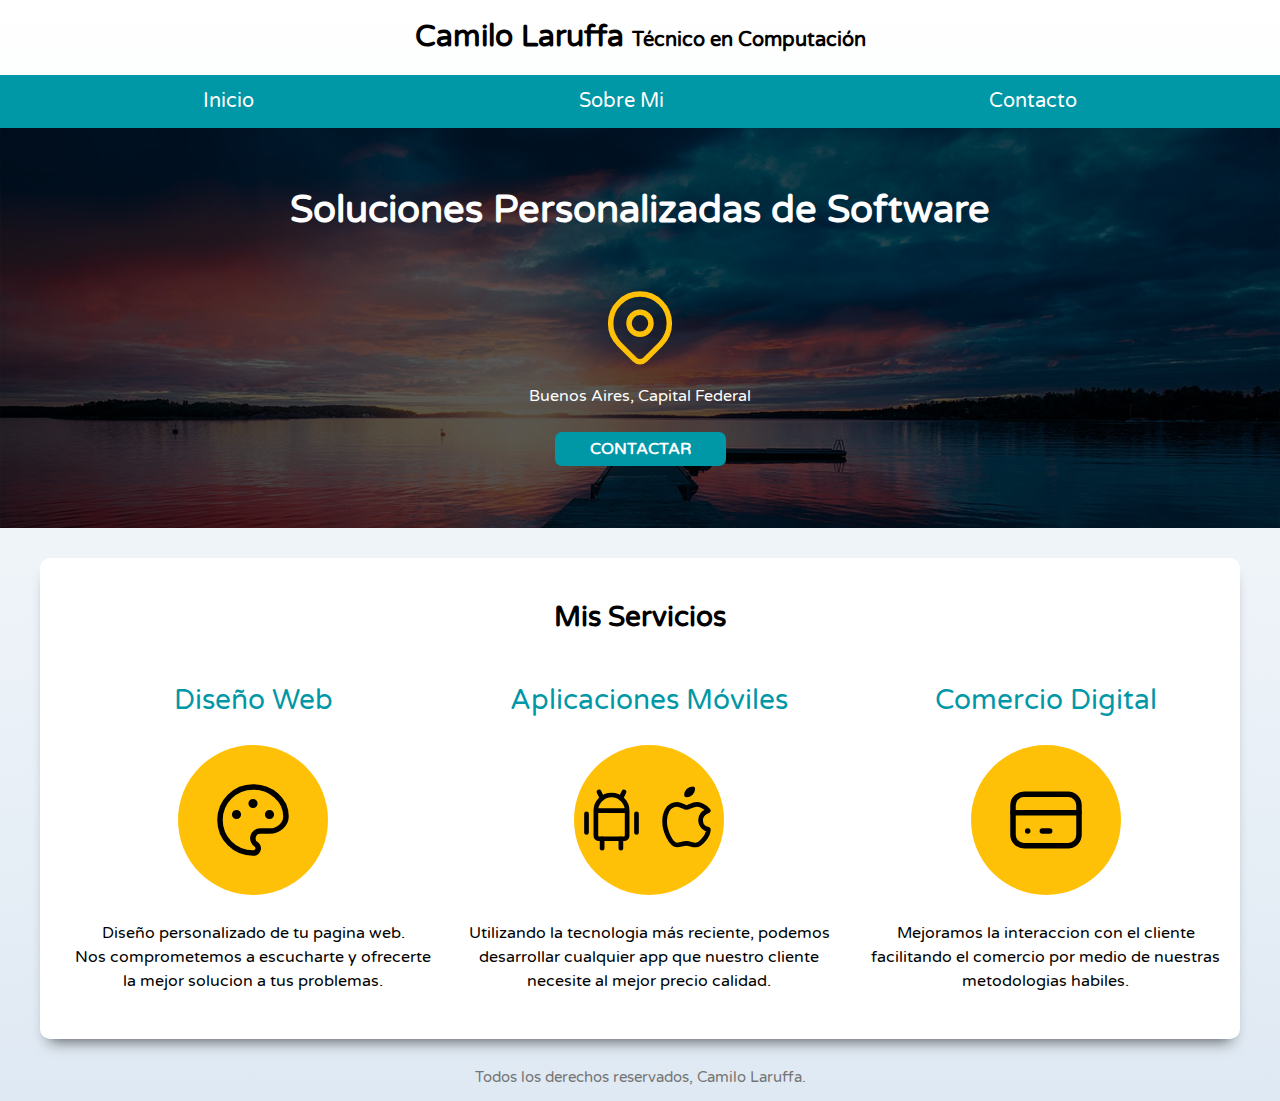
<file: index.html>
<!DOCTYPE html>
<html lang="en">

<head>
    <meta charset="UTF-8">
    <meta name="viewport" content="width=device-width, initial-scale=1.0">
    <title>Camilo - Inicio</title>
    <link rel="preload" href="css/normalize.css" as="style">
    <link rel="stylesheet" href="css/normalize.css">
    <link rel="preconnect" href="https://fonts.googleapis.com">
    <link rel="preconnect" href="https://fonts.gstatic.com" crossorigin>
    <link href="https://fonts.googleapis.com/css2?family=Varela+Round&display=swap" rel="stylesheet">
    <link rel="preload" href="css/styles.css" as="style">
    <link rel="stylesheet" href="css/styles.css">
    <link rel="icon" href="img/PLEASE.ico">
</head>

<body>
    <header>
        <h1 class="titulo">Camilo Laruffa <span>Técnico en Computación</span></h1>
    </header>

    <div class="nav-bg">
        <nav class="navegacion-principal contenedor">
            <a href="#">Inicio</a>
            <a href="sobre_mi.html">Sobre Mi</a>
            <a href="contacto.html" target="_blank" rel="noreferrer">Contacto</a>
        </nav>
    </div>

    <section class="seccion-desarrollo">
        <div class="contenido-desarrollo">
            <h2>Soluciones Personalizadas de Software</h2>

            <svg xmlns="http://www.w3.org/2000/svg" class="icon icon-tabler icon-tabler-map-pin" width="88" height="88"
                viewBox="0 0 24 24" stroke-width="1.5" stroke="#FFC107" fill="none" stroke-linecap="round"
                stroke-linejoin="round">
                <path stroke="none" d="M0 0h24v24H0z" fill="none" />
                <circle cx="12" cy="11" r="3" />
                <path d="M17.657 16.657l-4.243 4.243a2 2 0 0 1 -2.827 0l-4.244 -4.243a8 8 0 1 1 11.314 0z" />
            </svg>
            <p>Buenos Aires, Capital Federal</p>

            <a class="boton" href="https://www.youtube.com/watch?v=dQw4w9WgXcQ">Contactar</a>
        </div>

    </section>

    <div class="contenedor sombra">
        <h2 class="titulo">Mis Servicios</h2>
        <main class="servicios">
            <section class="servicio">
                <h3>Diseño Web</h3>
                <div class="icono">

                    <svg xmlns="http://www.w3.org/2000/svg" class="icon icon-tabler icon-tabler-palette" width="88"
                        height="88" viewBox="0 0 24 24" stroke-width="1.5" stroke="#000000" fill="none"
                        stroke-linecap="round" stroke-linejoin="round">
                        <path stroke="none" d="M0 0h24v24H0z" fill="none" />
                        <path
                            d="M12 21a9 9 0 1 1 0 -18a9 8 0 0 1 9 8a4.5 4 0 0 1 -4.5 4h-2.5a2 2 0 0 0 -1 3.75a1.3 1.3 0 0 1 -1 2.25" />
                        <circle cx="7.5" cy="10.5" r=".5" fill="currentColor" />
                        <circle cx="12" cy="7.5" r=".5" fill="currentColor" />
                        <circle cx="16.5" cy="10.5" r=".5" fill="currentColor" />
                    </svg>
                </div>
                <p>Diseño personalizado de tu pagina web. <br> Nos comprometemos a escucharte y ofrecerte la mejor solucion a tus problemas.
                </p>
            </section>

            <section class="servicio">
                <h3>Aplicaciones Móviles</h3>
                <div class="icono">
                    <svg xmlns="http://www.w3.org/2000/svg" class="icon icon-tabler icon-tabler-brand-android"
                        width="88" height="88" viewBox="0 0 24 24" stroke-width="1.5" stroke="#000000" fill="none"
                        stroke-linecap="round" stroke-linejoin="round">
                        <path stroke="none" d="M0 0h24v24H0z" fill="none" />
                        <line x1="4" y1="10" x2="4" y2="16" />
                        <line x1="20" y1="10" x2="20" y2="16" />
                        <path d="M7 9h10v8a1 1 0 0 1 -1 1h-8a1 1 0 0 1 -1 -1v-8a5 5 0 0 1 10 0" />
                        <line x1="8" y1="3" x2="9" y2="5" />
                        <line x1="16" y1="3" x2="15" y2="5" />
                        <line x1="9" y1="18" x2="9" y2="21" />
                        <line x1="15" y1="18" x2="15" y2="21" />
                    </svg>
                    <svg xmlns="http://www.w3.org/2000/svg" class="icon icon-tabler icon-tabler-brand-apple" width="88"
                        height="88" viewBox="0 0 24 24" stroke-width="1.5" stroke="#000000" fill="none"
                        stroke-linecap="round" stroke-linejoin="round">
                        <path stroke="none" d="M0 0h24v24H0z" fill="none" />
                        <path
                            d="M9 7c-3 0 -4 3 -4 5.5c0 3 2 7.5 4 7.5c1.088 -.046 1.679 -.5 3 -.5c1.312 0 1.5 .5 3 .5s4 -3 4 -5c-.028 -.01 -2.472 -.403 -2.5 -3c-.019 -2.17 2.416 -2.954 2.5 -3c-1.023 -1.492 -2.951 -1.963 -3.5 -2c-1.433 -.111 -2.83 1 -3.5 1c-.68 0 -1.9 -1 -3 -1z" />
                        <path d="M12 4a2 2 0 0 0 2 -2a2 2 0 0 0 -2 2" />
                    </svg>
                </div>

                <p>Utilizando la tecnologia más reciente, podemos desarrollar cualquier app que nuestro cliente necesite al mejor precio calidad.
                </p>
            </section>

            <section class="servicio">
                <h3>Comercio Digital</h3>
                <div class="icono">
                    <svg xmlns="http://www.w3.org/2000/svg" class="icon icon-tabler icon-tabler-credit-card" width="88"
                        height="88" viewBox="0 0 24 24" stroke-width="1.5" stroke="#000000" fill="none"
                        stroke-linecap="round" stroke-linejoin="round">
                        <path stroke="none" d="M0 0h24v24H0z" fill="none" />
                        <rect x="3" y="5" width="18" height="14" rx="3" />
                        <line x1="3" y1="10" x2="21" y2="10" />
                        <line x1="7" y1="15" x2="7.01" y2="15" />
                        <line x1="11" y1="15" x2="13" y2="15" />
                    </svg>
                </div>

                <p>Mejoramos la interaccion con el cliente facilitando el comercio por medio de nuestras metodologias habiles.
                </p>
            </section>
        </main>

        
    </div>

    <footer>
        <p>Todos los derechos reservados, Camilo Laruffa.</p>
    </footer>
</body>

</html>
</file>
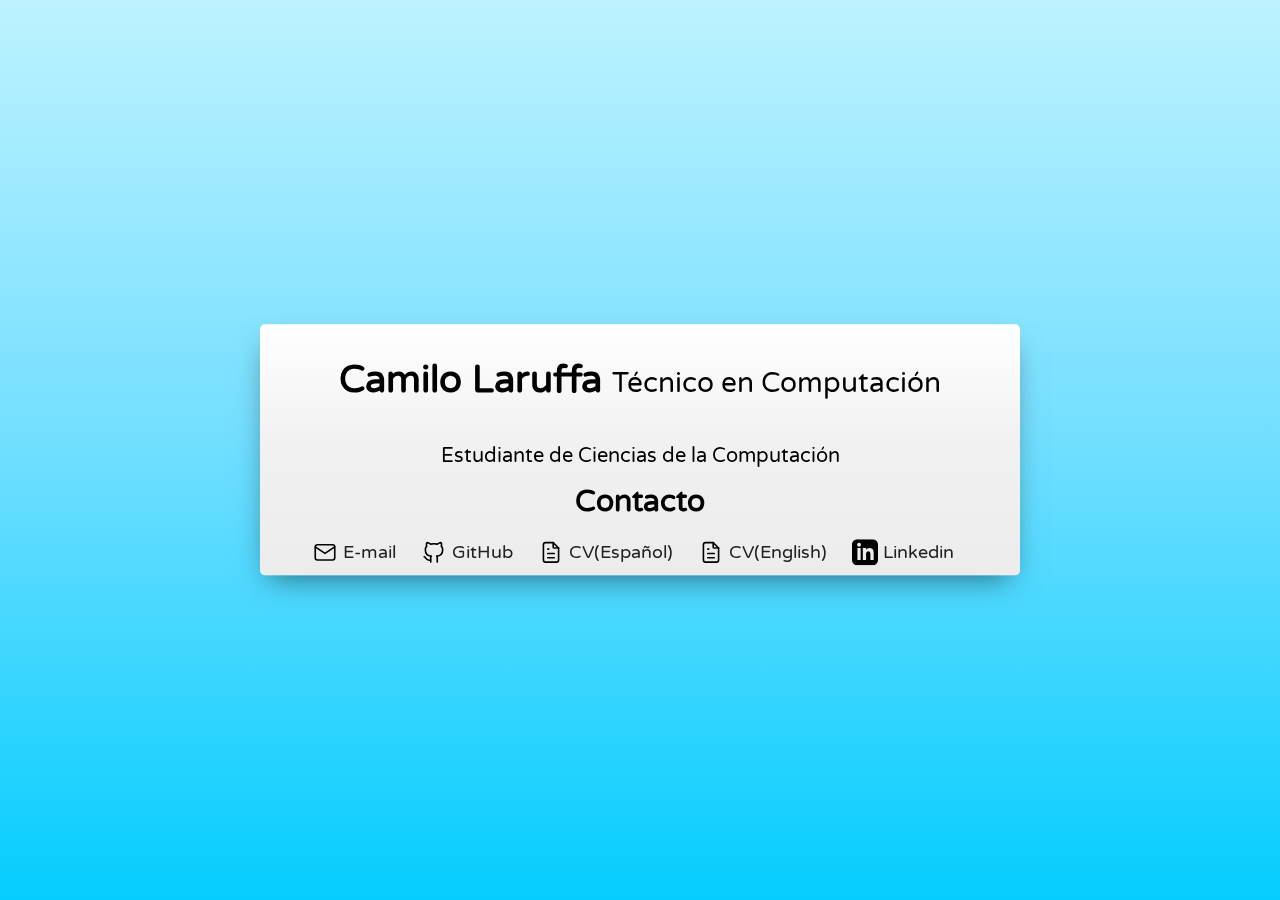
<file: contacto.html>
<!DOCTYPE html>
<html lang="en">

<head>
    <meta charset="UTF-8">
    <meta name="viewport" content="width=device-width, initial-scale=1.0">
    <meta name="description" content="Si estas buscando a alguien sin experiencia pero con ganas de aprender, Camilo Laruffa es el indicado.">
    <title>Camilo Laruffa</title>
    <link rel="preconnect" href="https://fonts.googleapis.com">
    <link rel="preconnect" href="https://fonts.gstatic.com" crossorigin>
    <link href="https://fonts.googleapis.com/css2?family=Varela+Round&display=swap" rel="stylesheet">
    <link rel="preload" href="css/normalize.css" as="style">
    <link rel="preload" href="css/styles-contacto.css">
    <link rel="stylesheet" href="css/normalize.css">
    <link rel="stylesheet" href="css/styles-contacto.css">
    <link rel="icon" href="res/page-icon.ico">
</head>

<body>
    <main class="card fade-in shadow">
        <h1>Camilo Laruffa <span>Técnico en Computación</span></h1>
        <h2>Estudiante de Ciencias de la Computación</h2>
        <h3>Contacto</h3>
        <div class="contacto">
            <div class="link">
                <svg xmlns="http://www.w3.org/2000/svg" class="icon icon-tabler icon-tabler-mail chiquito" width="48"
                    height="48" viewBox="0 0 24 24" stroke-width="1.5" stroke="#000000" fill="none"
                    stroke-linecap="round" stroke-linejoin="round">
                    <path stroke="none" d="M0 0h24v24H0z" fill="none" />
                    <rect x="3" y="5" width="18" height="14" rx="2" />
                    <polyline points="3 7 12 13 21 7" />
                </svg>
                <a href="mailto:laruffacamilo@gmail.com">E-mail</a>
            </div>
            <div class="link">
                <svg xmlns="http://www.w3.org/2000/svg" class="icon icon-tabler icon-tabler-brand-github chiquito"
                    width="48" height="48" viewBox="0 0 24 24" stroke-width="1.5" stroke="#000000" fill="none"
                    stroke-linecap="round" stroke-linejoin="round">
                    <path stroke="none" d="M0 0h24v24H0z" fill="none" />
                    <path
                        d="M9 19c-4.3 1.4 -4.3 -2.5 -6 -3m12 5v-3.5c0 -1 .1 -1.4 -.5 -2c2.8 -.3 5.5 -1.4 5.5 -6a4.6 4.6 0 0 0 -1.3 -3.2a4.2 4.2 0 0 0 -.1 -3.2s-1.1 -.3 -3.5 1.3a12.3 12.3 0 0 0 -6.2 0c-2.4 -1.6 -3.5 -1.3 -3.5 -1.3a4.2 4.2 0 0 0 -.1 3.2a4.6 4.6 0 0 0 -1.3 3.2c0 4.6 2.7 5.7 5.5 6c-.6 .6 -.6 1.2 -.5 2v3.5" />
                </svg>
                <a href="https://github.com/camilo-laruffa" target="_blank" rel="noreferrer">GitHub</a>
            </div>
            <div class="link">
                <svg xmlns="http://www.w3.org/2000/svg" class="icon icon-tabler icon-tabler-file-text chiquito"
                    width="48" height="48" viewBox="0 0 24 24" stroke-width="1.5" stroke="#000000" fill="none"
                    stroke-linecap="round" stroke-linejoin="round">
                    <path stroke="none" d="M0 0h24v24H0z" fill="none" />
                    <path d="M14 3v4a1 1 0 0 0 1 1h4" />
                    <path d="M17 21h-10a2 2 0 0 1 -2 -2v-14a2 2 0 0 1 2 -2h7l5 5v11a2 2 0 0 1 -2 2z" />
                    <line x1="9" y1="9" x2="10" y2="9" />
                    <line x1="9" y1="13" x2="15" y2="13" />
                    <line x1="9" y1="17" x2="15" y2="17" />
                </svg>
                <a href="res/Camilo Laruffa.pdf" target="_blank" rel="noreferrer">CV(Español)</a>
            </div>
            <div class="link">
                <svg xmlns="http://www.w3.org/2000/svg" class="icon icon-tabler icon-tabler-file-text chiquito"
                    width="48" height="48" viewBox="0 0 24 24" stroke-width="1.5" stroke="#000000" fill="none"
                    stroke-linecap="round" stroke-linejoin="round">
                    <path stroke="none" d="M0 0h24v24H0z" fill="none" />
                    <path d="M14 3v4a1 1 0 0 0 1 1h4" />
                    <path d="M17 21h-10a2 2 0 0 1 -2 -2v-14a2 2 0 0 1 2 -2h7l5 5v11a2 2 0 0 1 -2 2z" />
                    <line x1="9" y1="9" x2="10" y2="9" />
                    <line x1="9" y1="13" x2="15" y2="13" />
                    <line x1="9" y1="17" x2="15" y2="17" />
                </svg>
                <a href="res/Camilo Laruffa_english.pdf" target="_blank" rel="noreferrer">CV(English)</a>
            </div>
            <div class="link">
                <svg xmlns="http://www.w3.org/2000/svg" class="chiquito" width="24" height="24" viewBox="0 0 24 24">
                    <path
                        d="M19 0h-14c-2.761 0-5 2.239-5 5v14c0 2.761 2.239 5 5 5h14c2.762 0 5-2.239 5-5v-14c0-2.761-2.238-5-5-5zm-11 19h-3v-11h3v11zm-1.5-12.268c-.966 0-1.75-.79-1.75-1.764s.784-1.764 1.75-1.764 1.75.79 1.75 1.764-.783 1.764-1.75 1.764zm13.5 12.268h-3v-5.604c0-3.368-4-3.113-4 0v5.604h-3v-11h3v1.765c1.396-2.586 7-2.777 7 2.476v6.759z" />
                </svg>
                <a href="https://www.linkedin.com/in/camilo-noel-laruffa-7a05411aa/" target="_blank" rel="noreferrer">Linkedin</a>
            </div>
        </div>
    </main>
    <img src="res/dog.gif" alt="hehe_dog" class="dog movement">
    <img src="res/dog.gif" alt="hehe_dog" class="anotherDog anotherMovement">
</body>

</html>
</file>
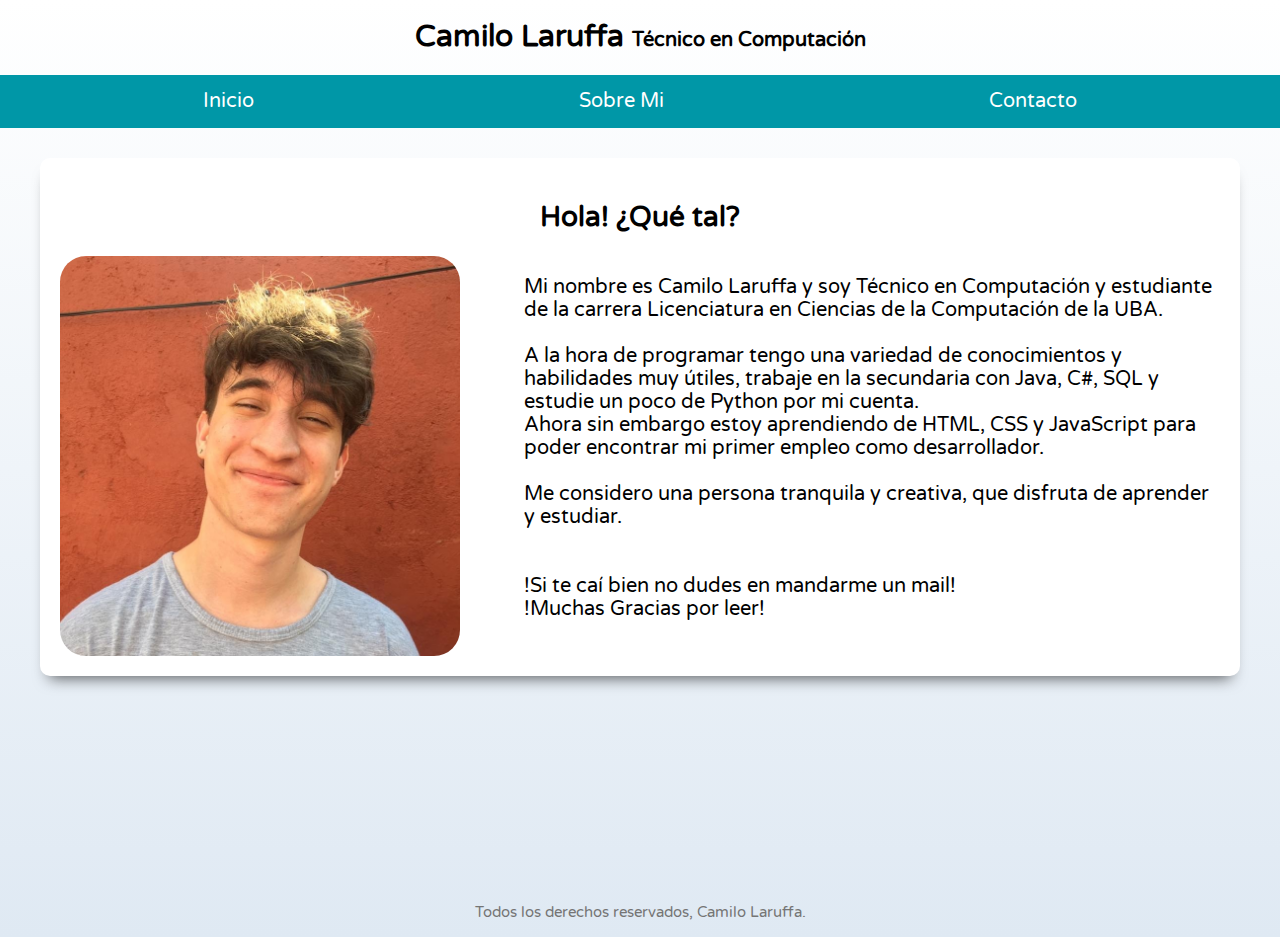
<file: sobre_mi.html>
<!DOCTYPE html>
<html lang="en">

<head>
    <meta charset="UTF-8">
    <meta name="viewport" content="width=device-width, initial-scale=1.0">
    <title>Camilo - Inicio</title>
    <link rel="preload" href="css/normalize.css" as="style">
    <link rel="stylesheet" href="css/normalize.css">
    <link rel="preconnect" href="https://fonts.googleapis.com">
    <link rel="preconnect" href="https://fonts.gstatic.com" crossorigin>
    <link href="https://fonts.googleapis.com/css2?family=Varela+Round&display=swap" rel="stylesheet">
    <link rel="preload" href="css/styles.css" as="style">
    <link rel="stylesheet" href="css/styles.css">
    <link rel="icon" href="img/PLEASE.ico">
</head>

<body class="body-yo">
    <header>
        <h1 class="titulo">Camilo Laruffa <span>Técnico en Computación</span></h1>
    </header>

    <div class="nav-bg">
        <nav class="navegacion-principal contenedor">
            <a href="index.html">Inicio</a>
            <a href="sobre_mi.html">Sobre Mi</a>
            <a href="contacto.html" target="_blank" rel="noreferrer">Contacto</a>
        </nav>
    </div>

    

    <div class="contenedor sombra">
        <h2 class="titulo">Hola! ¿Qué tal?</h2>
        <div class="contenedor-info">
            <img src="img/yo.jpg" alt="yo" class="img-yo">
            <p class="p-yo">Mi nombre es Camilo Laruffa y soy Técnico en Computación y estudiante de la carrera Licenciatura en Ciencias de la Computación de la UBA.
                <br><br>A la hora de programar tengo una variedad de conocimientos y habilidades muy útiles, 
                trabaje en la secundaria con Java, C#, SQL y estudie un poco de Python por mi cuenta. <br>Ahora sin embargo estoy aprendiendo de HTML, CSS y JavaScript para poder 
                encontrar mi primer empleo como desarrollador. 
                <br><br>Me considero una persona tranquila y creativa, que disfruta de aprender y estudiar. 
                <br><br><br> !Si te caí bien no dudes en mandarme un mail! <br>!Muchas Gracias por leer!
            </p>
        </div>

        
    </div>
    
    <footer class="foot">
        <p>Todos los derechos reservados, Camilo Laruffa.</p>
    </footer>
    
</body>

</html>
</file>
<file: css/styles.css>
:root {
    --blanco: #ffffff;
    --oscuro: #212121;
    --primario: #FFC107;
    --secundario: #0097A7;
    --gris: #757575;
    --grisClaro: #DFE9F3;
}

/* Globales */
html {
    font-size: 62.5%;
    box-sizing: border-box;
    scroll-snap-type: y mandatory;
    min-height: 100%;
}

*, *:before, *:after {
    box-sizing: inherit;
}

body {
    font-size: 16px;
    /* 1rem = 10px */
    font-family: 'Varela Round', sans-serif;
    background-image: linear-gradient(to top, var(--grisClaro) 0%, var(--blanco) 100%);
    height: 100%;
}
.body-yo {
    min-height: 100%;
    display:flex;
    flex-direction: column;
    background-image: linear-gradient(to top, var(--grisClaro) 0%, var(--blanco) 100%);
}

.contenedor {
    max-width: 120rem;
    margin: 0 auto;
}

.flex {
    display: flex;
}

.alinear-derecha {
    justify-content: flex-end;
}

.sombra {
    padding: 2rem;
    margin-bottom: 3rem;
    margin-top: 3rem;
    background-color: rgba(255, 255, 255, 1);
    border-radius: 10px;
    -webkit-box-shadow: 0px 11px 15px -9px rgba(0, 0, 0, 0.63);
    -moz-box-shadow: 0px 11px 15px -9px rgba(0, 0, 0, 0.63);
    box-shadow: 0px 11px 15px -9px rgba(0, 0, 0, 0.63);
}

.boton {
    color: var(--blanco);
    background-color: var(--secundario);
    text-decoration: none;
    padding: 0.8rem 3.5rem;
    margin-top: 1rem;
    font-weight: bold;
    border-radius: .7rem;
    text-transform: uppercase;
    width: 100%;
    text-align: center;
    border: none;
}

.boton:link, :visited {
    color: var(--blanco);
}

.boton:hover {
    color: var(--oscuro);
    background-color: var(--primario);
    cursor: pointer;
}

/* Tipografia */
h1 {
    font-size: 3rem;
}

h2 {
    font-size: 2.8rem;
}

h3 {
    font-size: 2.8rem;
}

h1, h2, h3 {
    text-align: center;
}

.titulo span {
    font-size: 2rem;
}

/* Navegador */
.nav-bg {
    background-color: var(--secundario);
}

.navegacion-principal {
    font-size: 2rem;
    flex-direction: column;
}

.navegacion-principal a {
    display: block;
    text-align: center;
    font-weight: normal;
}

.navegacion-principal a:link, a:visited {
    color: var(--blanco);
    text-decoration: none;
    padding: 1.5rem;
}

.navegacion-principal a:hover {
    color: var(--oscuro);
    background-color: var(--primario);
}

/* Primera seccion */
.seccion-desarrollo {
    background-image: url(../img/default.jpg);
    background-repeat: no-repeat;
    background-size: 200% 200%;
    height: 400px;
    position: relative;
}

.contenido-desarrollo {
    position: absolute;
    width: 100%;
    height: 100%;
    background-color: rgb(0 0 0 / 65%);

    display: flex;
    flex-direction: column;
    align-items: center;
    justify-content: center;
}

.contenido-desarrollo h2,
.contenido-desarrollo p {
    color: var(--blanco);
}

.contenido-desarrollo h2 {
    font-size: 3.8rem;
    margin: 0 0 5rem 0;
}

/* Main */

.servicios {
    display: grid;
    flex-direction: column;
    align-items: center;
    text-align: center;
}

.servicios h2 {
    font-size: 3.8rem;
}

.servicios h3{
    color: var(--secundario);
    font-weight: normal;
}

.servicio {
    display: flex;
    flex-direction: column;
    align-items: center;
}

.servicio p {
    line-height: 1.5;
    padding: 1rem;
}

.icono {
    width: 15rem;
    height: 15rem;
    margin: auto;
    background-color: var(--primario);
    border-radius: 200px 200px 200px 200px;
    display: flex;
    justify-content: center;
    align-items: center;
}

/* Contacto */
.formulario {
    background-color: var(--gris);
    width: 100%;
    margin: 0 auto;
    padding: 2rem;
    border-radius: 1rem;
}
.formulario fieldset{
    border: none;
}
.formulario legend{
    text-align: center;
    font-size: 1.8rem;
    display: flex;
    text-transform: uppercase;
    font-weight: bold;
    color: var(--primario);
    margin-bottom: 2rem;
}
.formulario label{
    display: block;
    color: var(--blanco);
    margin-bottom: 0.5rem;
}
.input-text {
    width: 100%;
    margin-bottom: 1rem;
    border: none;
    padding: 1.5rem;
    border-radius: .5rem;
}
.formulario .boton{
    width: 100%;
}

.campo textarea {
    height: 17rem;
    resize: none;
}
/* Sobre mi */
.contenedor-info {
    display: grid;
    grid-template-columns: 40% 60%;
    
}
.img-yo {
    max-height: 40rem;
    max-width: 40rem;
    border-radius: 2.6rem;
}
.p-yo {
    font-size: 2rem;
}

@media (min-width: 768px) {    
    .contenedor-campos {
        display: grid;
        grid-template-columns: 50% 50%;
        grid-template-rows: auto auto 20rem;
        column-gap: 1rem;
    }

    .campo:nth-child(3), .campo:nth-child(4) {
        grid-column: 1/3;
    }
}
@media (min-width: 768px) {
    .campo .boton{
        width: auto;
    }
}
/* Footer */
footer {
    font-size: 1.5rem;
    color: var(--gris);
    text-align: center;
}
.foot {    
    margin-top: 18.3rem;
}

/* Media queries */
@media (min-width: 768px) {
    .navegacion-principal {
        flex-direction: row;
        display: flex;
        justify-content: space-around;
    }

    .boton {
        width: auto;
    }

    .seccion-desarrollo {
        background-size: 100% 150%;
    }
    .servicios {
        display: grid;
        grid-template-columns: 33.3% 33.3% 33.3%;
        column-gap: 1rem;
    }
}
</file>
<file: css/styles-contacto.css>
:root {
    --blanco: #ffffff;
    --oscuro: #212121;
    --primario: #FFC107;
    --secundario: #0097A7;
    --gris: #757575;
    --grisClaro: #DFE9F3;
}
/* Hola juan carlos */
html {
    font-size: 62.5%;
    box-sizing: border-box;
    background-repeat: no-repeat;
    min-height: 100%;    
    background: linear-gradient(to bottom, rgb(189, 242, 255) 0%, rgb(118, 223, 255) 47%, rgb(4, 205, 255) 100%);
    font-family: 'Varela Round', sans-serif;
}

*, *:before, *:after {
    box-sizing: inherit;
}

h1 {
    font-size: 3.8rem;
}

h2 {
    font-size: 2rem;
    font-weight: normal;
}

h3 {
    font-size: 3rem;
    margin-top: 0;
    margin-bottom: 2rem;
}

span {
    font-size: 2.8rem;
    font-weight: normal;
}
a {    
    margin-top: auto;
    margin-bottom: auto;
    margin-right: 2rem;
}
a:visited,:link{
    text-decoration: none;
    color: #212121;
    font-size: 1.8rem;
}

a:hover {
    color: blue;
}


.fade-in {
    animation: fadeIn 4s;
}

.chiquito {
    margin: auto 0 auto 0;
    width: 36px;
    height: 26px;
}

@keyframes fadeIn {
    from {
        opacity: 0;
    }

    to {
        opacity: 1;
    }
}

.shadow {
    -webkit-box-shadow: -1px 13px 29px -10px rgba(0, 0, 0, 0.53);
    -moz-box-shadow: -1px 13px 29px -10px rgba(0, 0, 0, 0.53);
    box-shadow: -1px 13px 29px -10px rgba(0, 0, 0, 0.53);
}

.card {
    display: flex;
    flex-direction: column;
    align-items: center;
    padding: 1rem;

    border-radius: 5px;
    background: linear-gradient(to bottom, rgba(255, 255, 255, 1) 0%, rgb(241, 241, 241) 47%, rgb(236, 236, 236) 100%);

    position: fixed;
    top: 50%;
    left: 50%;   
    transform: translate(-50%, -50%); 

    width: 76rem;
}

.contacto {
    display: flex;
    justify-content: space-between;
}

.link {
    display: flex;
}

@media (max-width: 768px) {
    .card {
        width: 100%;
        text-align: center;
    }
    .contacto {
        flex-direction: column;
        align-items: center;
        justify-content: space-evenly;
    }
    
}

/* Dog */

@keyframes movement {
    from {
        right: -200px;
    }

    to {
        right: 10000px;
    }
}

@keyframes anotherMovement {
    from {
        left: -200px;
    }

    to {
        left: 10000px;
    }
}

.movement {
    animation: movement 30s;
    animation-delay: 60s;
    animation-iteration-count: 5;
}

.anotherMovement {
    animation: anotherMovement 30s;
    animation-delay: 60s;
    animation-iteration-count: 5;
}


.dog {
    width: 166px;
    height: 143px;
    position: fixed;
    bottom: -20px;
    right: -200px;
}

.anotherDog {
    width: 166px;
    height: 143px;
    position: fixed;
    transform: scaleX(-1);
    bottom: -20px;
    left: -200px;
}
</file>
